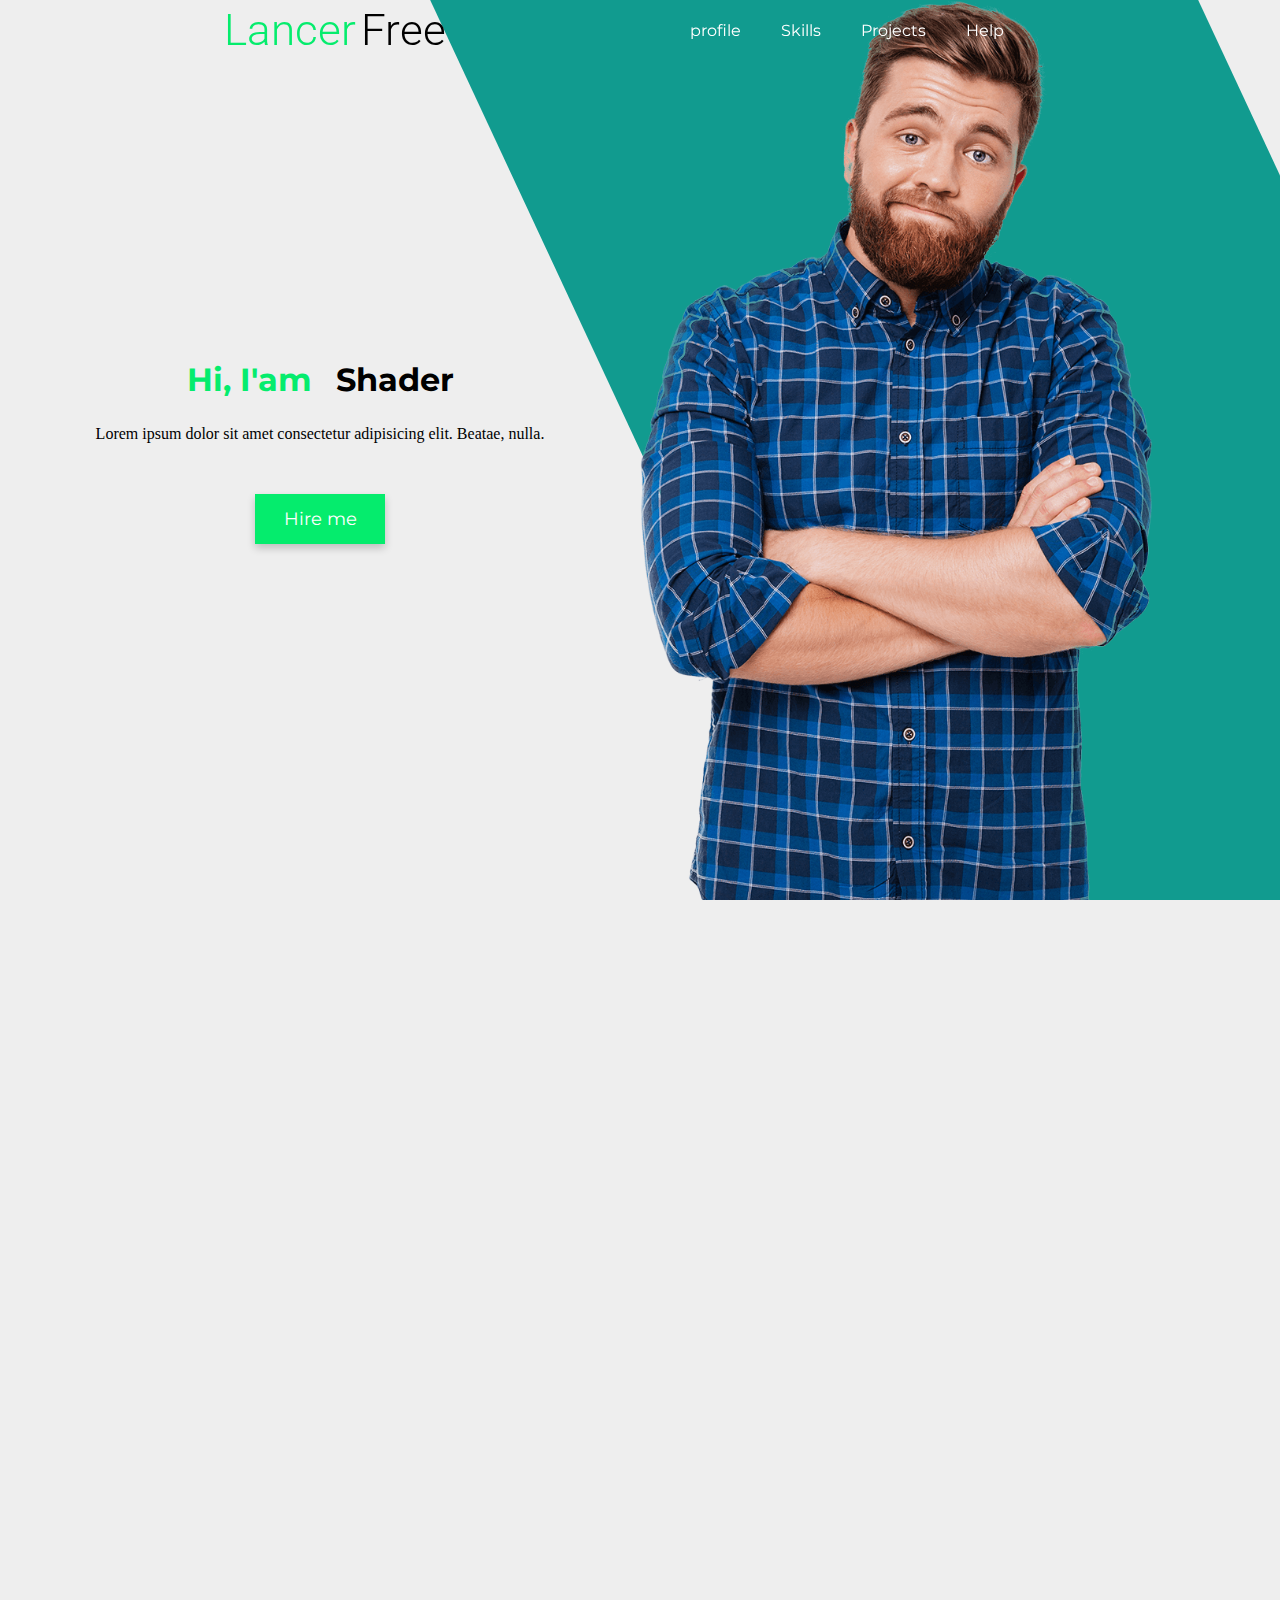
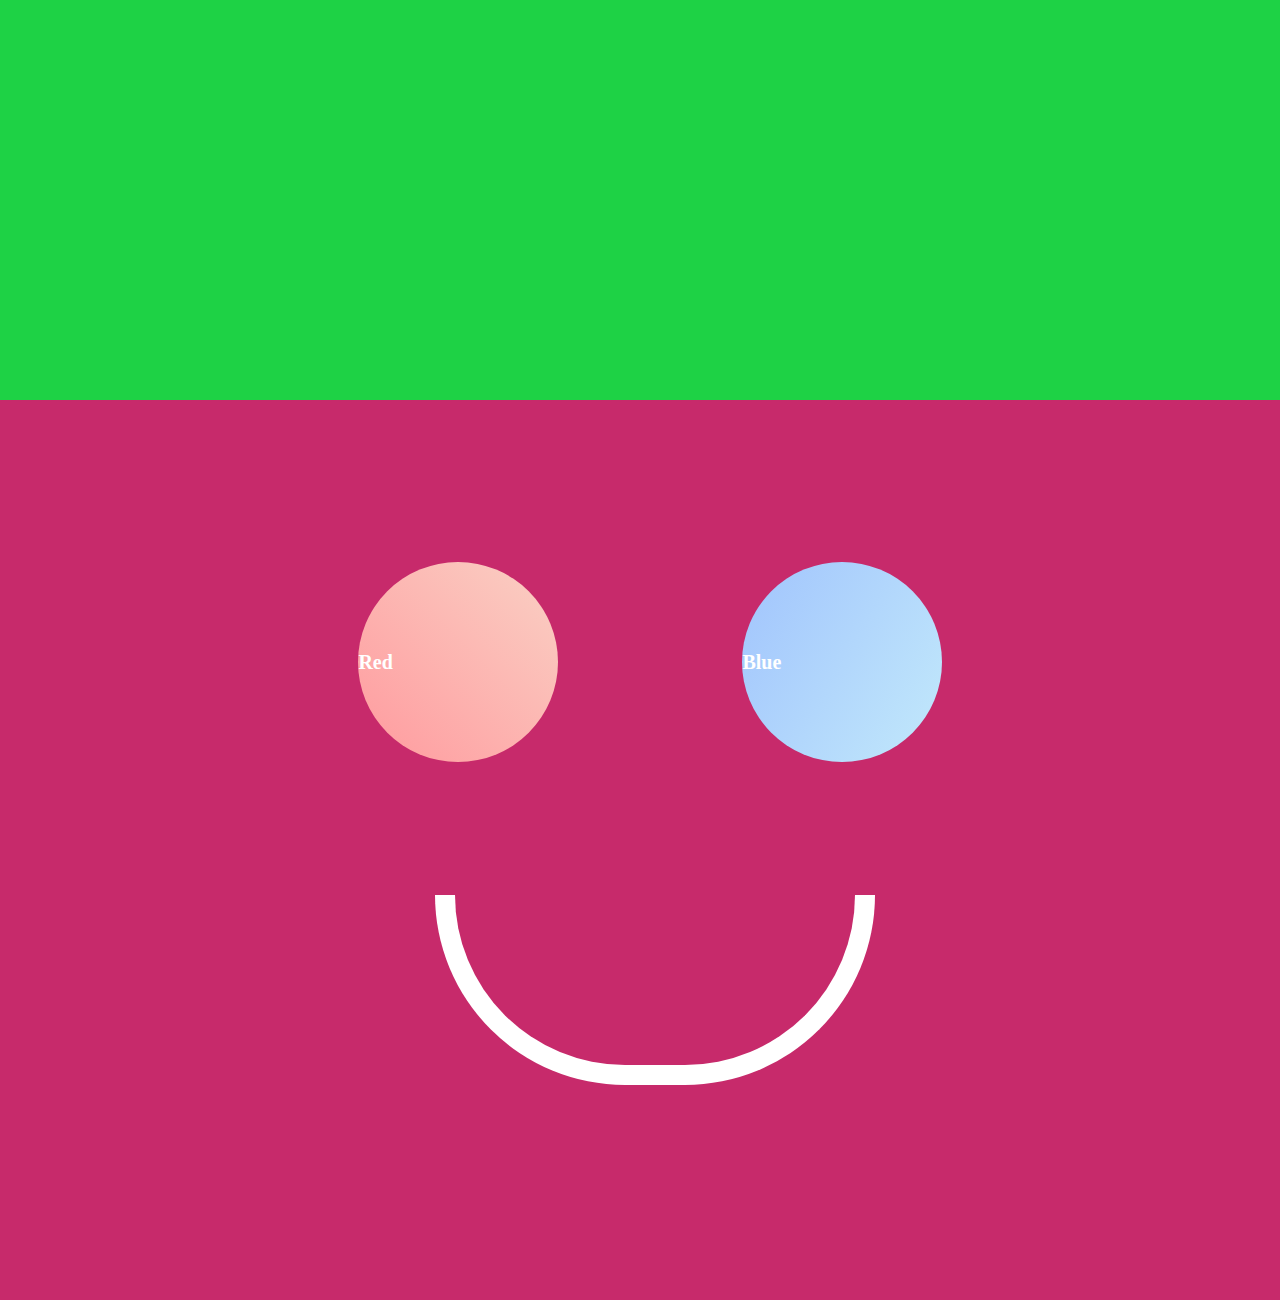
<file: index.html>
<!DOCTYPE html>
<html lang="en">

<head>
    <meta charset="UTF-8">
    <meta name="viewport" content="width=device-width, initial-scale=1.0">
    <title>Document</title>
    <link rel="stylesheet" href="style.css">
</head>

<body>
    <header>


        <div class="nav">
            <nav class="nav">
                <ul class="nav_container">
                    <li class="li">
                        <a class='a a1' href="#profile">profile</a>
                        <div class="line line1">
                            <div class="b"></div>
                            <div class="dot"></div>
                            <div class="dot"></div>
                        </div>
                    </li>
                    <li class="li">
                        <a class='a a2' href="#Skills">Skills</a>
                        <div class="line line2">
                            <div class="b"></div>
                            <div class="dot"></div>
                            <div class="dot"></div>
                        </div>
                    </li>
                    <li class="li">
                        <a class='a a3' href="#Projects">Projects</a>
                        <div class="line line3">
                            <div class="b"></div>
                            <div class="dot"></div>
                            <div class="dot"></div>
                            <div class="dot"></div>
                        </div>
                    </li>
                    <li class="li">
                        <a class='a a4' href="#Contact">Help</a>
                        <div class="line line4">
                            <div class="b"></div>
                            <div class="dot"></div>
                            <div class="dot"></div>
                        </div>
                    </li>
                </ul>

                <div class="name">
                    <a href="#">
                        <h1 class="h1">Free</h1>
                        <h1 class="h2">Lancer</h1>
                    </a>
                </div>

            </nav>
        </div>
    </header>
    <div class="main">
        <div class="shape"></div>
        <div class="desc">
            <div class="name">
                <h1 class="h1_">Hi, I'am</h1>
                <h1 class="h2_">Shader</h1>
            </div>
            <p>Lorem ipsum dolor sit amet consectetur adipisicing elit. Beatae, nulla.</p>
            <input type="button" class="hire" value="Hire me" onclick="alter('sds')">
        </div>
        <img class="pr" src="images/img2.png" alt="" srcset="">

    </div>

    <div class="profile" id="profile">
        <div class="img_container">
            <img src="images/img1.png" alt="" srcset="">
        </div>
        <div class="info">
            <div class="det">
                <h1>Ayoub aitouna</h1>
                <p>Ayoub aitouna is a +5 years mobile developer Lorem ipsum dolor sit amet consectetur adipisicing elit. Aperiam, dolorem corporis eos iure quas id odio ex suscipit explicabo reiciendis alias quis in cupiditate? Saepe sit quas vero culpa
                    doloremque quibusdam, beatae nisi veniam quasi facilis ratione magnam! Magni, maiores quia! Nemo consequuntur tempora quibusdam mollitia esse nobis excepturi eveniet! </p>
            </div>
            <h5>Contact me</h5>
            <div class="social">

                <li><img src="images/fb.png" alt="" class="s"></li>
                <li><img src="images/insta.png" alt="" class="s"></li>
                <li>
                    <a href="https://youtube.com/"><img src="images/tweet.png" alt="" class="s"></a>
                </li>
                <li><img src="images/Gmail-logo.png" alt="" class="s"></li>


            </div>
        </div>
    </div>

    <div class="Skills" id="Skills">

    </div>
    <div class="Projects" id="Projects">

    </div>
    <div class="Contact" id="Contact">
        <div class="cir cir1">Red</div>
        <div class="cir cir2">Blue</div>
        <div class="close"></div>
        <div class="smile">

        </div>

    </div>
    <script src="js/script.js"></script>
</body>

</html>
</file>
<file: style.css>
@import url('https://fonts.googleapis.com/css2?family=Montserrat:ital,wght@0,300;0,700;1,300&display=swap');
@import url('https://fonts.googleapis.com/css2?family=Roboto:ital,wght@0,100;0,300;0,400;0,500;0,700;0,900;1,100;1,300;1,400;1,500;1,700;1,900&display=swap');
* {
    margin: 0;
    padding: 0;
    box-sizing: border-box;
}

html {
    scroll-behavior: smooth;
}


/*navigation*/

.nav {
    position: fixed;
    height: 60px;
    width: 100%;
    overflow: hidden;
    display: flex;
    justify-content: space-between;
    align-items: center;
    background: none;
    z-index: 1;
    direction: rtl;
    padding: 0% 10% 0% 10%;
}

.nav.active {
    animation: op 0.5s ease forwards;
}

.nav.des {
    animation: deop 0.5s ease backwards;
}

@keyframes op {
    from {
        height: 90px;
        background: rgba(255, 255, 255, 0.7);
    }
    to {
        height: 60px;
        background: rgba(255, 255, 255, 1);
    }
}

@keyframes deop {
    from {
        height: 90px;
        background: rgba(255, 255, 255, 1);
    }
    to {
        height: 60px;
        background: rgba(255, 255, 255, 0);
    }
}

.nav_container {
    list-style: none;
    display: flex;
    justify-content: space-between;
    direction: ltr;
    align-items: center;
}

.nav_container li {
    position: relative;
    display: grid;
    place-items: center;
    margin: 0 20px 0 20px;
}

.nav .name {
    display: inline;
    margin: 0 auto 0 auto;
}

.nav .name a {
    text-decoration: none;
    color: black;
}

.nav .name h1 {
    display: inline;
    font-family: 'Roboto', sans-serif;
    font-weight: 300;
}

.nav .name .h2 {
    color: rgb(5, 236, 109);
}

.nav input:focus {
    outline: none;
}

a {
    font-size: 22px;
}

.nav_container li a {
    text-decoration: none;
    display: grid;
    color: white;
    font-size: 16px;
    font-family: 'Montserrat', sans-serif;
}

.nav_container.active li a {
    animation: color 0.5s ease forwards;
    padding: 5px 10px 5px 10px;
}

.nav_container.active li a:hover {
    animation: color 0.5s ease forwards;
    border-radius: 3px;
    background-color: rgb(21, 231, 151);
}

.line {
    position: absolute;
    width: 100%;
    height: 2px;
    margin-top: 2px;
    opacity: 0;
    left: -10%;
    top: 100%;
    transform: translate(0%, 50%);
    display: flex;
    flex-direction: row;
    justify-content: center;
}

.nav_container.active li .line {
    display: none;
}

.line .b {
    width: 60%;
    height: 4px;
    margin-right: 1px;
    background-color: rgb(5, 236, 109);
    border-radius: 3px;
}

.line .dot {
    width: 4px;
    height: 4px;
    background-color: rgb(5, 236, 109);
    margin: 0px 2px 0px 2px;
    border-radius: 50%;
}

.a1:hover~.line1 {
    animation: slide_line 0.5s ease forwards;
}

.a2:hover~.line2 {
    animation: slide_line 0.5s ease forwards;
}

.a3:hover~.line3 {
    animation: slide_line 0.5s ease forwards;
}

.a4:hover~.line4 {
    animation: slide_line 0.5s ease forwards;
}

@keyframes slide_line {
    from {
        left: -20%;
    }
    to {
        left: 0%;
        opacity: 1;
    }
}

@keyframes color {
    from {
        color: white;
    }
    to {
        color: black;
    }
}

.nav_container li a:hover {
    color: rgb(21, 231, 151);
}


/************************************/

.main {
    position: relative;
    text-align: center;
    height: 100vh;
    line-height: auto;
    overflow: hidden;
    background: #eeeeee;
}

.desc {
    position: absolute;
    width: 40%;
    height: 40%;
    top: 40%;
    left: 5%;
}

.h1_,
.h2_ {
    display: inline;
    margin: 0% 10px 0 10px;
    font-family: 'Montserrat', sans-serif;
}

.h1_ {
    color: rgb(5, 236, 109);
}

.desc p {
    margin-top: 5%;
}

.hire {
    width: 130px;
    height: 50px;
    background: rgb(5, 236, 109);
    border: none;
    box-shadow: 0 4px 8px 0 rgba(0, 0, 0, 0.2);
    color: white;
    margin-top: 10%;
    font-family: 'Montserrat', sans-serif;
    transition: 0.3s;
    cursor: pointer;
    font-size: 18px;
}


/* On mouse-over, add a deeper shadow */

.hire:hover {
    box-shadow: 0 8px 16px 0 rgba(0, 0, 0, 0.2);
    background: rgba(5, 236, 109, 0.9);
}

.hire:focus {
    outline: none;
}

.shape {
    position: absolute;
    width: 60%;
    height: 100%;
    background-color: rgb(17, 155, 143);
    top: 0;
    right: -10%;
    transform: skewX(25deg);
}

.pr {
    position: absolute;
    width: 40%;
    animation: slide 1s ease forwards;
    animation-delay: 000.5s;
}

@keyframes slide {
    from {
        right: -10%;
    }
    to {
        right: 10%;
    }
}

.Skills,
section {
    height: 100vh;
    background-color: rgb(86, 61, 224);
}

.Projects,
section {
    height: 100vh;
    background-color: rgb(30, 210, 69);
}

.Contact,
section {
    height: 100vh;
    background-color: rgb(199, 42, 107);
}


/*Contact*/

.Contact {
    position: relative;
    overflow: hidden;
}

.cir {
    position: absolute;
    width: 200px;
    height: 200px;
    border-radius: 50%;
    font-size: 20px;
    font-weight: bold;
    line-height: 200px;
    color: white;
    user-select: none;
}

.smile {
    position: absolute;
    top: 55%;
    left: 34%;
    width: 440px;
    height: 190px;
    border-bottom-left-radius: 800px;
    border-bottom-right-radius: 800px;
    background-color: none;
    border: 20px solid white;
    border-top: none;
}

.cir1 {
    background-image: linear-gradient(45deg, #ff9a9e 0%, #fad0c4 99%, #fad0c4 100%);
    top: 18%;
    left: 28%;
}

.cir2 {
    background-image: linear-gradient(120deg, #a1c4fd 0%, #c2e9fb 100%);
    top: 18%;
    left: 58%;
}

.close {
    position: absolute;
    top: 70px;
    right: 50px;
    background: red;
    width: 50px;
    border-radius: 50%;
    height: 50px;
    display: none;
}

.cir2.anim {
    animation: scal 1s ease forwards;
    background-color: black;
}

.cir1.anim {
    animation: scal 1s ease forwards;
    background-color: black;
}

@keyframes scal {
    from {
        transform: scale(0);
    }
    to {
        transform: scale(8);
        top: 30%;
        left: 45%;
    }
}


/* Profile layout */

.profile,
section {
    position: relative;
    height: 100vh;
    background-color: #eeeeee;
    display: flex;
    flex-direction: row;
}

.img_container {
    width: 47vh;
    height: 70vh;
    margin-top: 65px;
    margin-left: 10px;
    background-color: rgba(81, 219, 166, 1);
    display: grid;
    place-items: center;
    border-bottom: 100px solid rgb(127, 87, 238);
    border-radius: 30px;
    border-bottom-right-radius: 42%;
    opacity: 0;
}

.img_container.active {
    animation: img_fade 0.5s ease forwards;
    animation-delay: 00.2s;
}

@keyframes img_fade {
    from {
        margin-left: -10px;
    }
    to {
        margin-left: 100px;
        opacity: 1;
    }
}

.profile .info {
    width: 100%;
    height: 100%;
    font-family: 'Montserrat', sans-serif;
    opacity: 0;
    display: grid;
    place-items: center;
}

.info.active {
    animation: in 1s ease forwards;
    animation-delay: 000.5s;
}

@keyframes in {
    from {
        opacity: 0;
    }
    to {
        opacity: 1;
    }
}

.det {
    margin-top: 65px;
    height: 50%;
    width: 50%;
}

.det h1 {
    color: rgb(10, 151, 151);
    margin: -40px 0 20px 0;
}

.social {
    display: flex;
    flex-direction: row;
    justify-content: space-around;
    list-style: none;
}

.social li {
    margin: 0 10px 0 10px;
}

.s {
    width: 40px;
    height: 40px;
    cursor: pointer;
}

.info h5 {
    margin-bottom: -100px;
}
</file>
